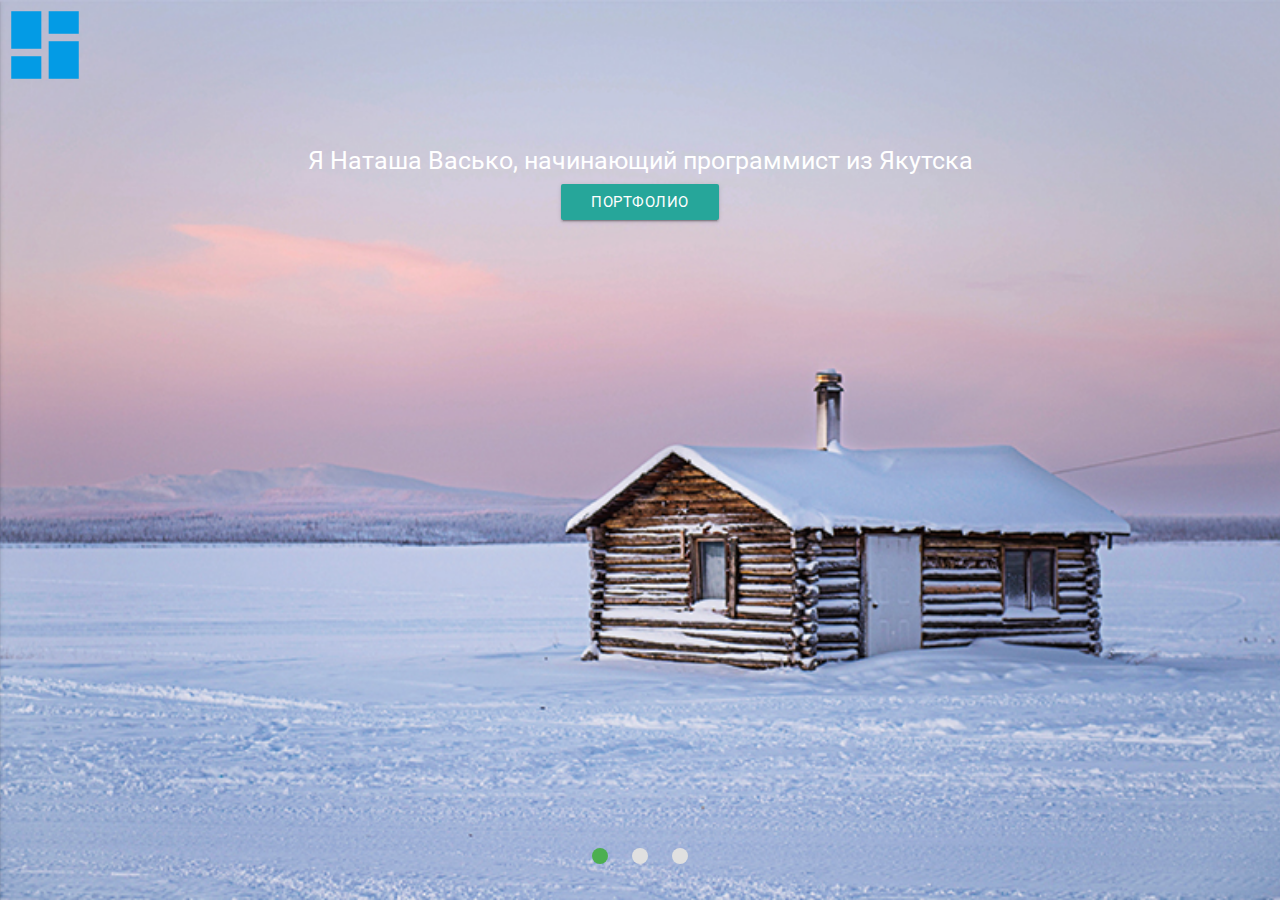
<file: menu.html>
<!DOCTYPE html>
<html>

<head>
    <link href="https://fonts.googleapis.com/icon?family=Material+Icons" rel="stylesheet">
    <link type="text/css" rel="stylesheet" href="css/materialize.min.css" media="screen,projection" />
    <link type="text/css" href="css/style.css" rel="stylesheet">
    <meta name="viewport" content="width=device-width, initial-scale=1.0" />
    
</head>

<body>
            
   <ul id="slide-out" class="side-nav ">
    <li><div class="user-view ">
      <div class="background ">
        <img src="img/car.jpg">
      </div>
      <a href="#!user"><img class="circle" src="img/photo.jpg"></a>
      <a href="#!name"><span class="white-text name">Наташа Васько</span></a>
      <a href="#!email"><span class="white-text email">v_natasha_p@mail.ru</span></a>
    </div></li>
    <li><a href="index.html"><i class="material-icons">cloud</i>О себе</a></li>
        <li><a href="rabota.html"><i class="material-icons">ac_unit</i> Мои Работы</a></li>
  </ul>
      <a href="#" data-activates="slide-out" class="button-collapse click"><i class="material-icons large">dashboard</i></a> 
    
    <div class="slider fullscreen">
    <ul class="slides">
          <li>
            <img src="img/banner.jpg"> 
            <div class="caption center-align">
             <h5>Я Наташа Васько, начинающий программист из Якутска</h5>

               <a href = "index.html" class ="waves-effect waves-light btn">ПОРТФОЛИО</a>
            </div>
            </li>
            <li>
            <img src="img/banner2.jpg"> 
            <div class="caption center-align">
            

            </div>
            </li>
            <li>
            <img src="img/banner3.jpg"> 
            <div class="caption center-align">
             

               <a href = "rabota.html" class ="waves-effect waves-light btn">Мои работы</a>
            </div>
            </li>

    </ul>
  </div>
    

    <script type="text/javascript" src="https://code.jquery.com/jquery-3.2.1.min.js"></script>
    <script type="text/javascript" src="js/materialize.min.js"></script>
    <script>
        $(document).ready(function() {
            $('.slider').slider();
             $(".button-collapse").sideNav();
        });
    </script>
</body>

</html>
</file>
<file: css/style.css>
.click{
    position:absolute;
    top:0;
    left:0;
    
}
</file>
